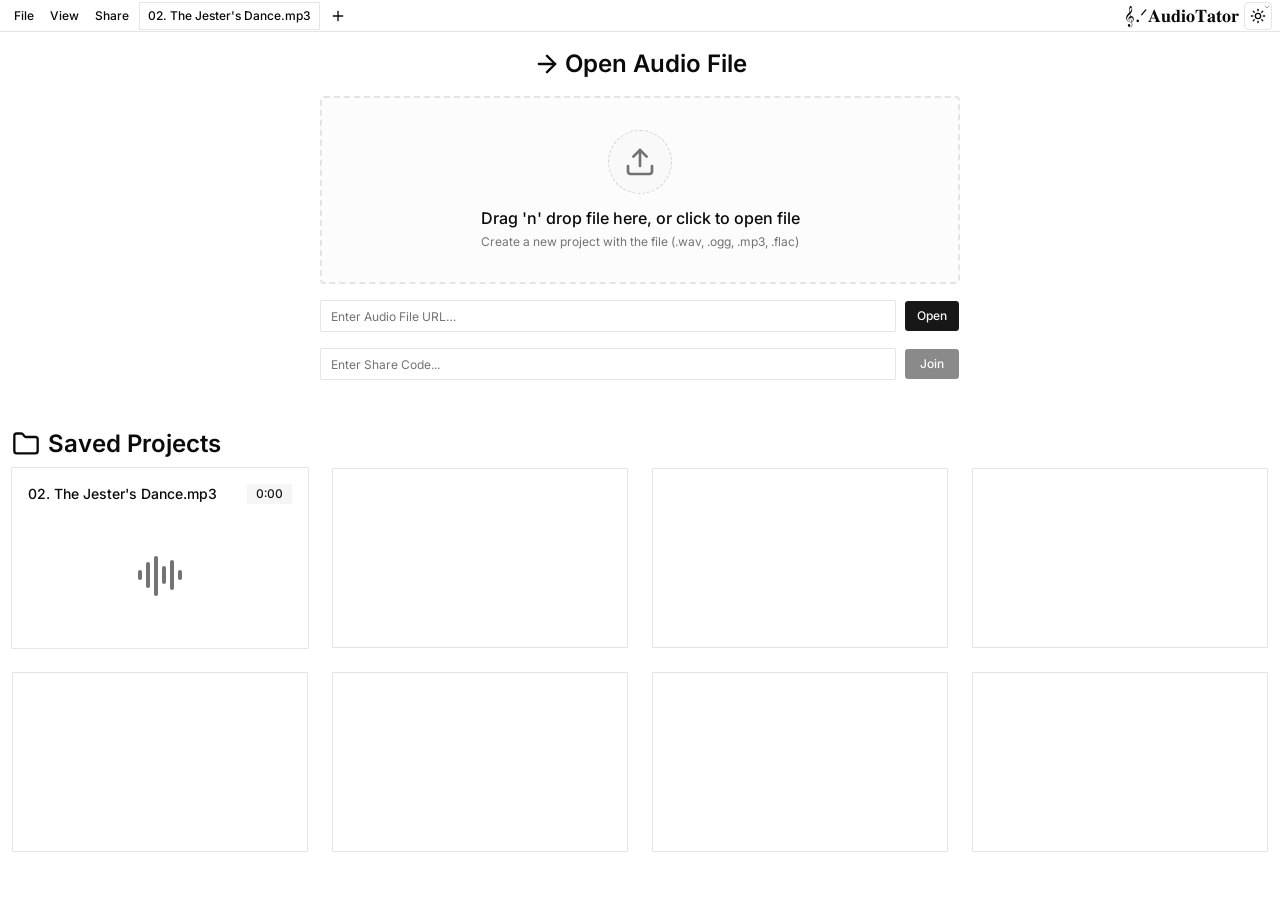
<file: index.html>
<!DOCTYPE html>
<html lang='en'>
  <head>
    <meta charset='UTF-8' />
    <link rel='icon' type='image/svg+xml' href='./favicon.svg' />
    <meta name='viewport' content='width=device-width, initial-scale=1.0' />
    <title>𝐀𝐮𝐝𝐢𝐨𝐓𝐚𝐭𝐨𝐫</title>
<script type="importmap">{"imports":{"./assets/mediabunny-mp3-encoder-C94Ci1Lt.js":"./assets/mediabunny-mp3-encoder-BYB_Ibgx.js","./assets/__vite-browser-external-cnH0pmzw.js":"./assets/__vite-browser-external-DtUVOMWf.js","./assets/index-C1TLYQNg.js":"./assets/index-Cou0KUj4.js","./assets/index-C1TLYQNg.css":"./assets/index-Bqa2AqrL.css"}}</script>
    <script type="module" crossorigin src="./assets/index-Cou0KUj4.js"></script>
    <link rel="modulepreload" crossorigin href="./assets/__vite-browser-external-DtUVOMWf.js">
    <link rel="stylesheet" crossorigin href="./assets/index-Bqa2AqrL.css">
  </head>
  <body>
    <div id='app'></div>
  </body>
</html>
</file>
